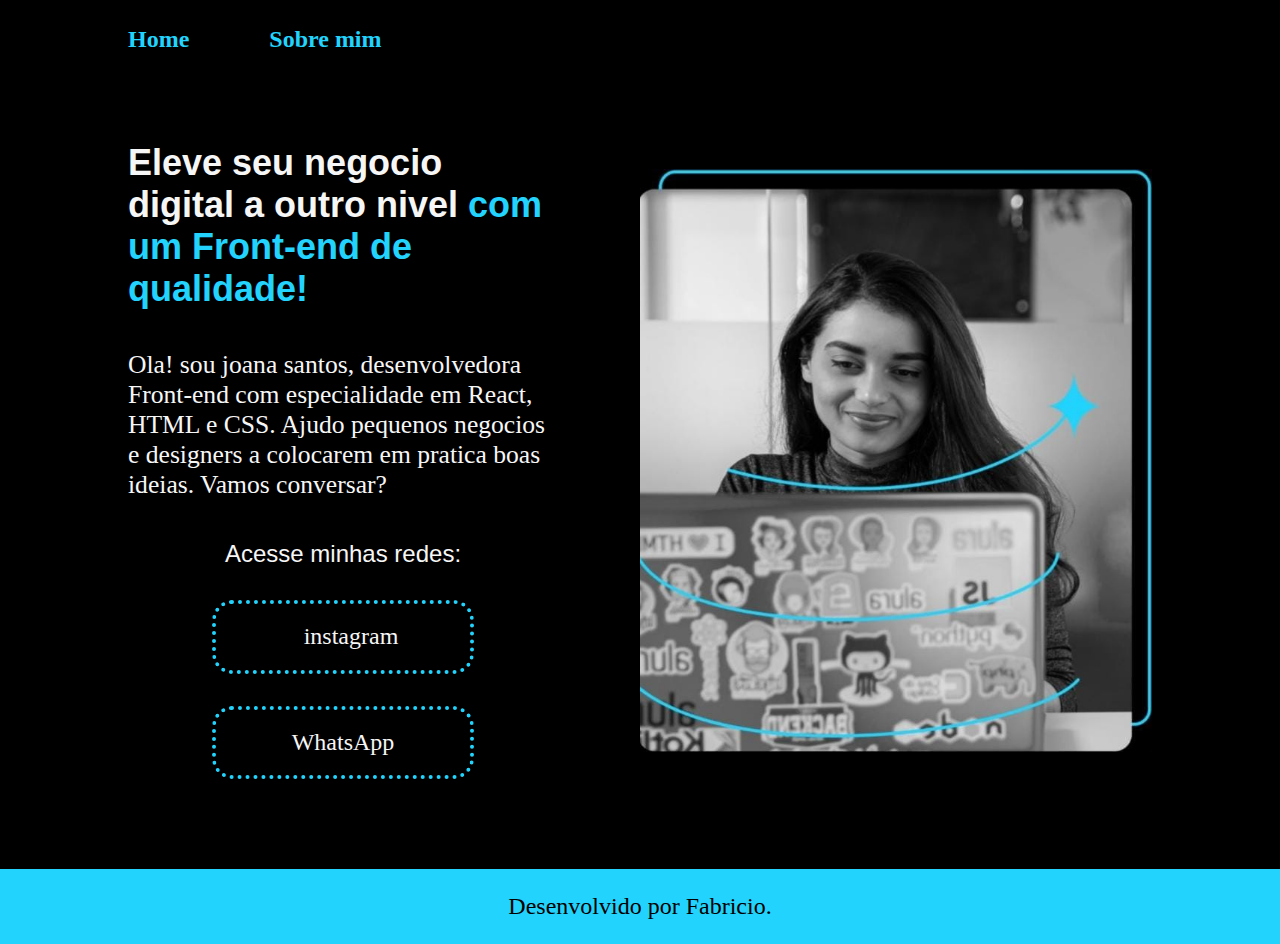
<file: index.html>
<!DOCTYPE html>
<html lang="pt-br">
<head>
    <meta charset="UTF-8">
    <meta http-equiv="X-UA-Compatible" content="IE=edge">
    <meta name="viewport" content="width=device-width, initial-scale=1.0">
    <title>Portifolio_41</title>
    <link rel="stylesheet" href="./style/style.css">
</head>
<body>
   <header class="cabecalho">
       <nav class="cabecalho__menu">
           <a class="cabecalho__menu__link" href="index.html">Home</a>
           <a  class="cabecalho__menu__link" href="about.html">Sobre mim</a>
           
       </nav>
   </header>
   <main class="apresentacao">
       <section class="apresentacao__conteudo">
            <h1 class="apresentacao__conteudo__titulo">Eleve seu negocio digital a outro nivel 
            <strong class="titulo-destaque"> com um Front-end de qualidade!
            </strong></h1>
            <p class="apresentacao__conteudo__texto">Ola! sou joana santos, desenvolvedora
            Front-end com especialidade em React, HTML e 
            CSS. Ajudo pequenos negocios e designers a 
            colocarem em pratica boas ideias. Vamos 
            conversar? </p>
            <div class="apresentacao__links">
                   <h2 class="apresentacao__links__subititulo">Acesse minhas redes:</h2>
                <a class="apresentacao__links__navegacao" href="https://instagram.com/fabrici0_cg8"> <img > instagram</a>
                <a class="apresentacao__links__navegacao" href="https://wa.me/5511968443124?text=ola%20fabricio%20tudo%20bem%20com%20voce?"
                >WhatsApp</a>
            </div>
       </section>
        <img class="apresentacao___imagem"  src="./assets/Imagem do WhatsApp de 2023-05-05 à(s) 00.46.04.jpg" alt="foto da joana 
        santos programando">
   </main>
   <footer class="rodape">
    <p>Desenvolvido por Fabricio.</p>
   </footer>
</body>
</html>
</file>
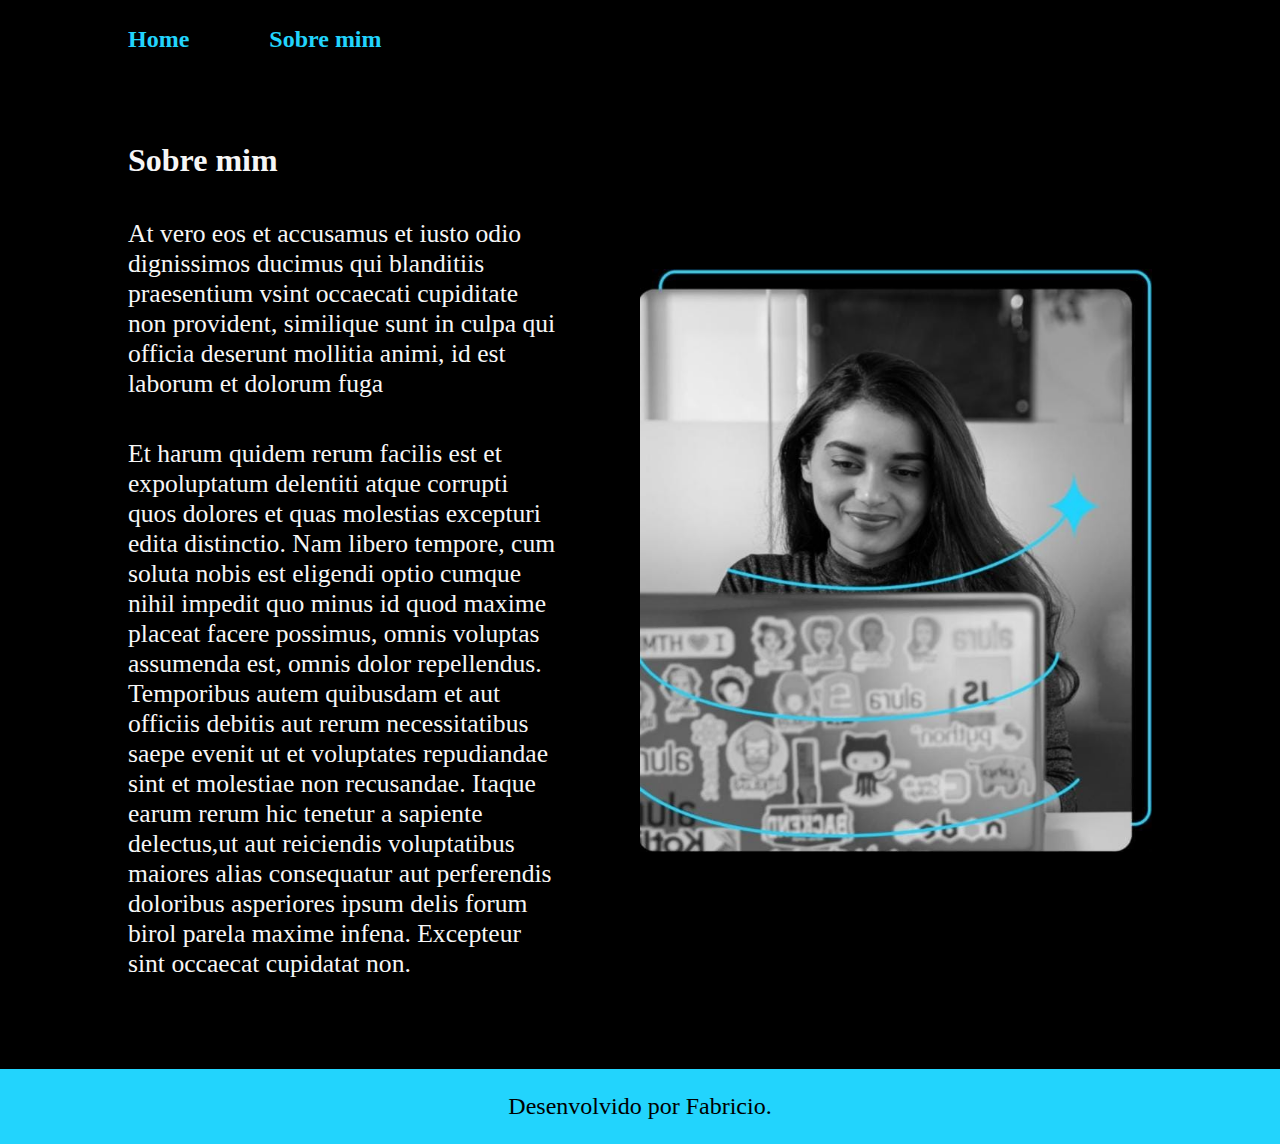
<file: about.html>
<!DOCTYPE html>
<html lang="pt-br">
<head>
    <meta charset="UTF-8">
    <meta http-equiv="X-UA-Compatible" content="IE=edge">
    <meta name="viewport" content="width=device-width, initial-scale=1.0">

    <title>Sobre mim</title>
    <link rel="stylesheet" href="./style/style.css">
</head>
<body>
     <header  class="cabecalho">
           <nav class="cabecalho__menu">
                <a class="cabecalho__menu__link" href="index.html">Home</a>
                <a  class="cabecalho__menu__link" href="about.html">Sobre mim</a>
           </nav>
    </header>

    <main class="apresentacao">
        <section class="apresentacao__conteudo">
            <h1 class="apresentacao_conteudo_titulo">Sobre mim</h1>
            <p class="apresentacao__conteudo__texto">At vero eos et accusamus et iusto odio 
                dignissimos ducimus qui blanditiis
                praesentium vsint occaecati cupiditate non 
                provident, similique sunt in culpa qui 
                officia deserunt mollitia animi, id est
                laborum et dolorum fuga</p>
            <p class="apresentacao__conteudo__texto">Et harum quidem rerum facilis est et
                expoluptatum delentiti atque
                corrupti quos dolores et quas molestias 
                excepturi edita distinctio. Nam libero tempore,
                cum soluta nobis est eligendi optio cumque
                nihil impedit quo minus id quod maxime
                placeat facere possimus, omnis voluptas 
                assumenda est, omnis dolor repellendus.
                Temporibus autem quibusdam et aut officiis
                debitis aut rerum necessitatibus saepe evenit 
                ut et voluptates repudiandae sint et molestiae 
                non recusandae. Itaque earum rerum hic tenetur
                a sapiente delectus,ut aut reiciendis voluptatibus
                maiores alias consequatur aut perferendis doloribus
                asperiores ipsum delis forum birol parela maxime infena. 
                Excepteur sint occaecat cupidatat non.</p>
        </section>
        <img class="apresentacao___imagem"   src="./assets/Imagem do WhatsApp de 2023-05-05 à(s) 00.46.04.jpg" alt="foto da joana 
        santos programando">
    </main>

    <footer class="rodape">
        <p>Desenvolvido por Fabricio.</p>
       </footer>
    </nav>
</body>
</html>
</file>
<file: style/style.css>
:root {
    --cor--primaria: #000;
    --cor--secundaria: #f6f6f6;
    --cor--terciaria: #22d4fd;
    --cor--hover: #272727;

    --fonte--primaria: 'kroma one', sans-serif;
    --fonte--secundaria: 'montserrat', 'sans-serif';
}

*{
    margin:0;
    padding:0;
}

body {
    height: 100vh;
    box-sizing: border-box;
    background-color: var(--cor--primaria);
    color: var(--cor--secundaria);
}

.cabecalho {
    padding: 2% 0% 0% 10% ;
}

.cabecalho__menu {
    display: flex;
    gap: 80px;
}

.cabecalho__menu__link {
    font-family: var(--fonte--secundaria);
    font-size: 1.5rem;
    font-weight: 600;
    color: var(--cor--terciaria);
    text-decoration: none;
}

.titulo-destaque {
    color: var(--cor--terciaria);
}

.apresentacao{
    padding: 7% 10%;
    display: flex;
    align-items: center;
    justify-content: space-between;
    gap: 82px;
}

.apresentacao__conteudo {
    width: 50%;
    display:flex;
    flex-direction: column ;
    gap: 40px;
}

.apresentacao__conteudo__titulo {
    font-size: 2.25rem;
    font-family: var(--fonte--primaria);
}

.apresentacao__conteudo__texto {
    font-size: 1.6rem;
    font-family: var(--fonte--secundaria);

}

.apresentacao__links {
    display: flex;
    flex-direction: column;
    justify-content: space-between;
    align-items: center;
    gap: 32px;
}

.apresentacao__links__subititulo{
    font-family: var(--fonte--primaria);
    font-weight: 400;
    font-size: 1.5rem;
}

.apresentacao__links__navegacao {
    /* background-color: #22d4fd; */
    display: flex;
    justify-content: center;
    gap: 16px;
    border:4px dotted var(--cor--terciaria);
    width: 50%;
    text-align: center;
    border-radius: 20px;
    font-size: 1.5rem;
    font-weight: 480;
    padding: 19.3px;
    color: var(--cor--secundaria);
    font-family: var(--fonte--secundaria);
    text-decoration: none;

}

.apresentacao__links__link:hover {
    background-color: var(--cor--hover);
}

.apresentacao___imagem {
    width: 50%;
}

.rodape {
    padding: 24px;
    color: var(--cor--primaria);
    background-color: var(--cor--terciaria);
    text-align: center;
    font-family: var(--fonte--secundaria);
    font-size: 1.5rem;
    font-weight: 400;

    }

@media (max-width: 1200px) {
    .cabecalho{
        padding: 10%;
    }

    .cabecalho__menu {
        justify-content: center;
        padding: 5%;
    }

    .apresentacao {
        flex-direction: column-reverse;
    }

    .apresentacao__conteudo {
        width: auto;
    }
    
    
}
</file>
